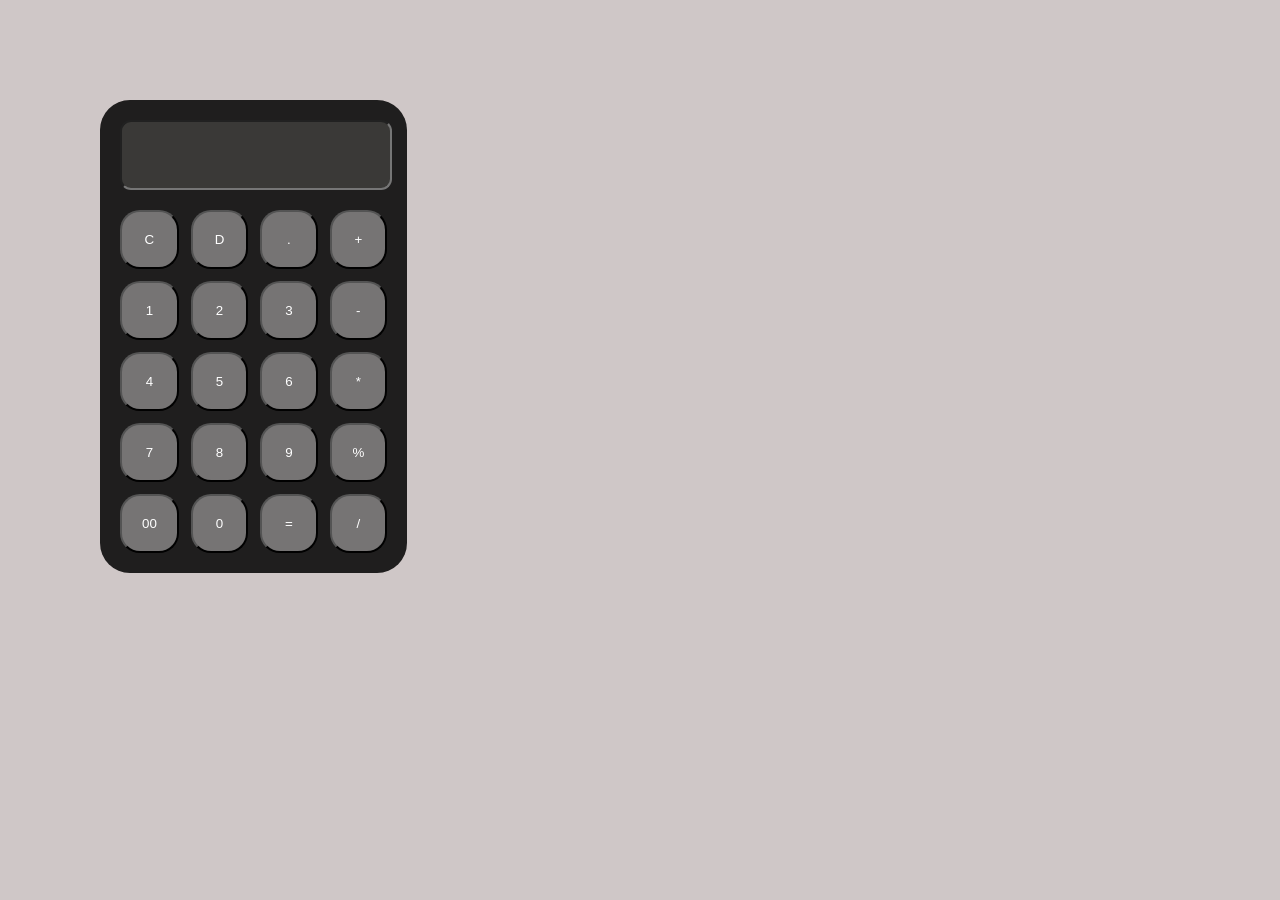
<file: calculator#/index.html>
<!DOCTYPE html>
<html lang="en">
<head>
    <meta charset="UTF-8">
    <meta name="viewport" content="width=device-width, initial-scale=1.0">
    <title>Document</title>
    <link rel="stylesheet" href="style.css">
</head>
<body>
    <div class="claculator">
    <input type="text" id="display"readonly />
    <div class="buttons">
      <button class="btn">C</button>
     <button class="btn">D</button>
      <button class="btn" >.</button>
      <button class="btn" >+</button>
      <button class="btn" >1</button>
      <button class="btn" >2</button>
      <button class="btn" >3</button>
      <button class="btn">-</button>
      <button class="btn">4</button>
      <button class="btn">5</button>
      <button class="btn" >6</button>
      <button class="btn">*</button>
      <button class="btn">7</button>
      <button class="btn">8</button>
      <button class="btn">9</button>
      <button class="btn">%</button>
      <button class="btn">00</button>
    <button class="btn">0</button>
    <button class="btn">=</button>
    <button class="btn">/</button>
 
    </div>
    </div>
</body>
<script src="./script.js"></script>
</html>
</file>
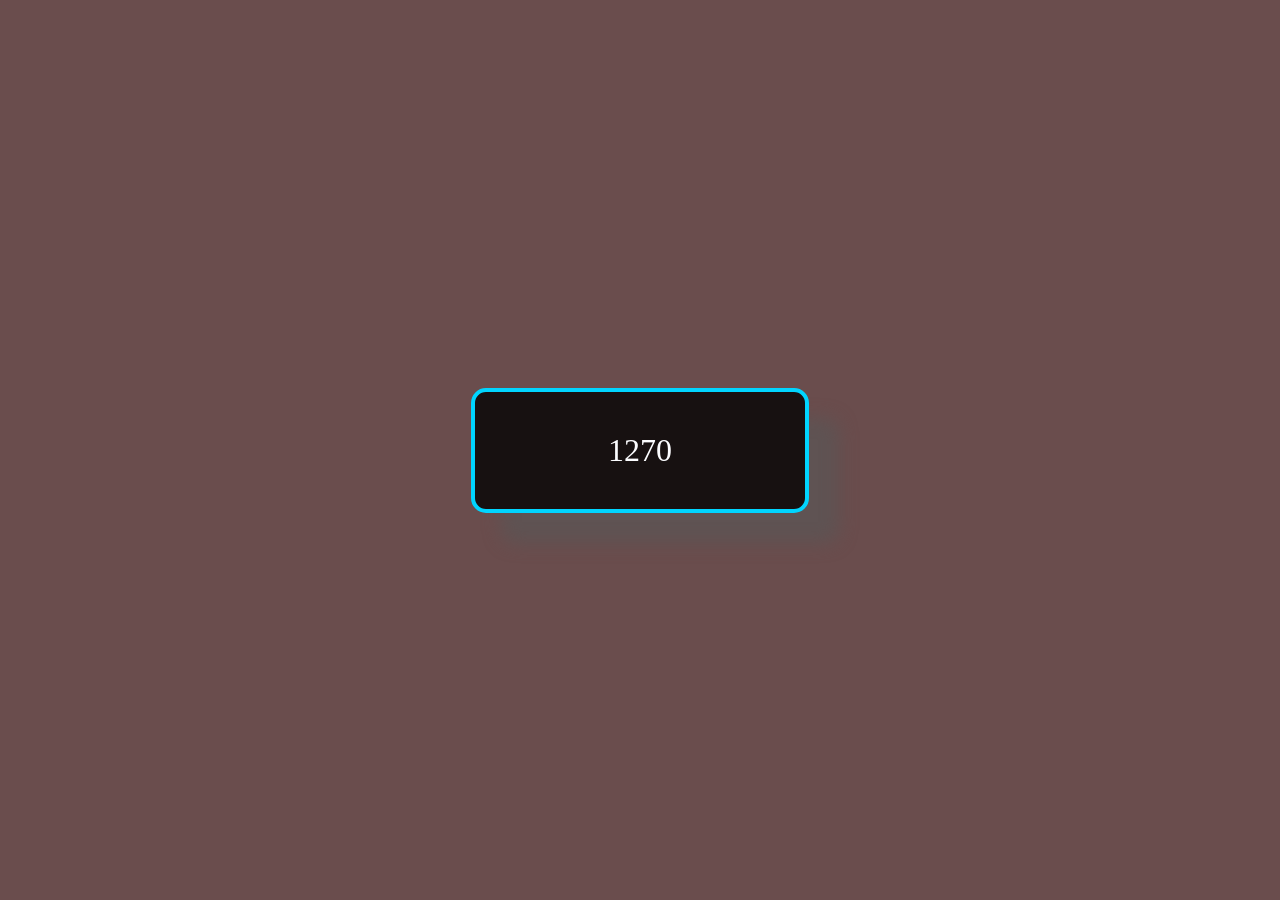
<file: calculator#/number animation/index.html>
<!DOCTYPE html>
<html lang="en">
<head>
    <meta charset="UTF-8">
    <meta name="viewport" content="width=device-width, initial-scale=1.0">
    <title>Document</title>
    <link rel="stylesheet" href="style.css">
</head>
<body>
     <div class="card">
        <span class="number" data-value="5000" 
        data-name="card1" >0</span>
    </div>
<script src="./script.js"></script>
</body>
</html>
</file>
<file: calculator#/style.css>
body {
  background-color:rgb(207, 199, 199);
  color:rgb(179, 168, 168);
  font-family: 'Segoe UI', Tahoma, Geneva, Verdana, sans-serif;
  justify-items: center;
  margin: 100px;
}

.claculator {
  background-color:rgb(31, 30, 30);
  padding: 20px;
  border-radius: 30px;
  width: 267px;
}

#display {
  height: 60px;
  background:rgb(58, 57, 55);
  color: white;
  align-items: center;
  font-size: 21px;
  border-radius:11px;
  padding: 3px;
  border: radius 7px;
  margin-bottom: 20px;
}

.buttons {
  display:grid;
  grid-template-columns: repeat(4, 1fr);
  gap: 12px;
}

.btn {
  padding: 20px;
  border-radius: 20px;
  background-color:rgb(118, 116, 116);
  color: white;
  cursor: pointer;
  transition: 0.2s;
}

.btn:hover {
  background-color:rgb(20, 19, 19);
}
</file>
<file: calculator#/number animation/style.css>
body {
    background-color: rgb(106, 77, 77);
    margin: 0;
    padding: 0;
    color: rgb(252, 253, 255);
    min-height: 100vh;
    display: flex;
    justify-content: center;
    align-items: center;
}

.card {
    background-color: rgba(0, 0, 0, 0.781);
    padding: 40px;
    border-radius: 15px;
    width: 250px;
    font-size: 32px;
    text-align: center;
    border: 4px solid rgb(0, 213, 255);
    box-shadow: 30px 30px 17px rgb(95, 83, 83);
}
</file>
